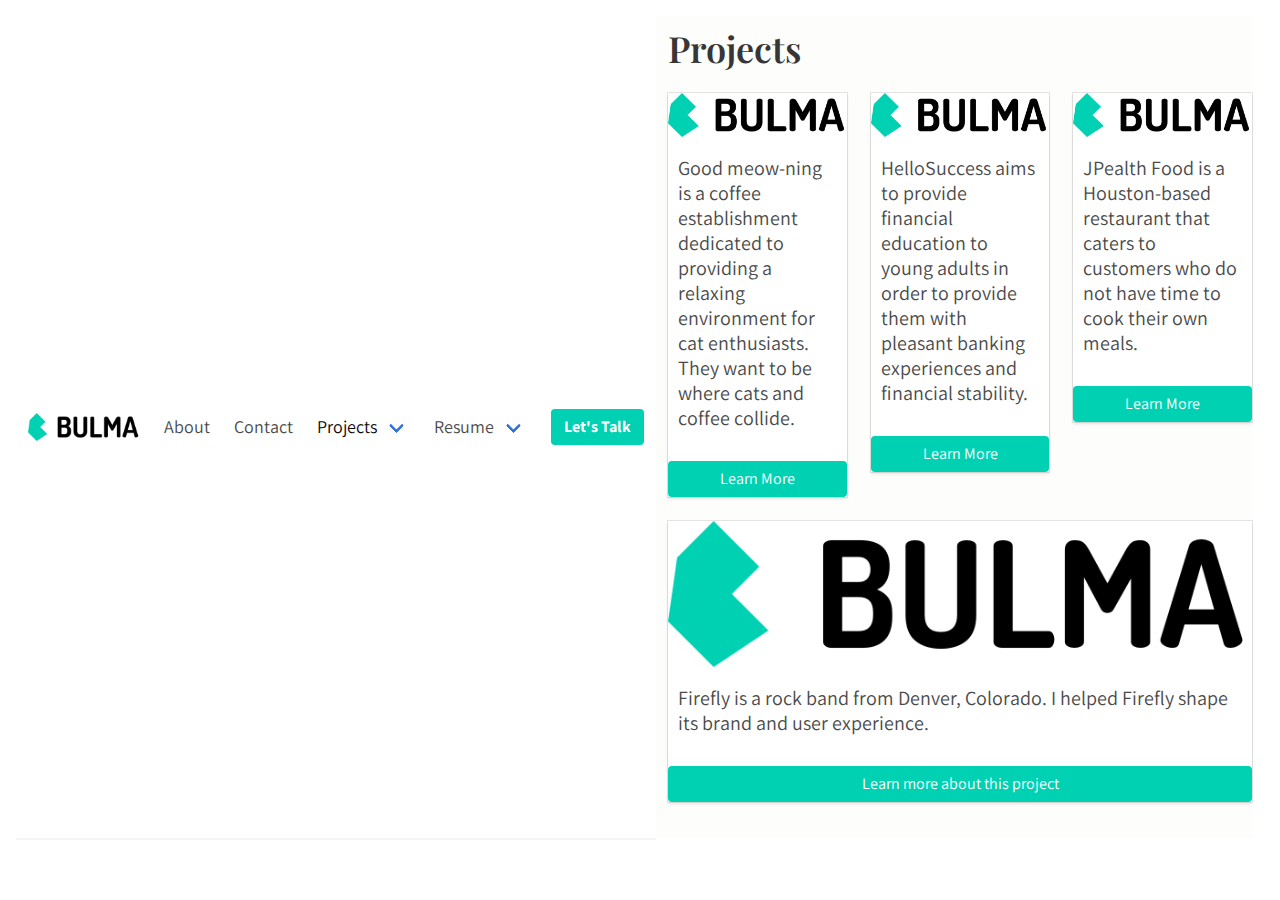
<file: images/Ux Projects.html>
<!DOCTYPE html>
<html lang="en"><head>
<meta http-equiv="content-type" content="text/html; charset=UTF-8">
		<meta charset="utf-8">
		<meta name="viewport" content="width=device-width, initial-scale=1">
		<title>Ux Projects</title>
		<style type="text/css">svg:not(:root).svg-inline--fa{overflow:visible}.svg-inline--fa{display:inline-block;font-size:inherit;height:1em;overflow:visible;vertical-align:-.125em}.svg-inline--fa.fa-lg{vertical-align:-.225em}.svg-inline--fa.fa-w-1{width:.0625em}.svg-inline--fa.fa-w-2{width:.125em}.svg-inline--fa.fa-w-3{width:.1875em}.svg-inline--fa.fa-w-4{width:.25em}.svg-inline--fa.fa-w-5{width:.3125em}.svg-inline--fa.fa-w-6{width:.375em}.svg-inline--fa.fa-w-7{width:.4375em}.svg-inline--fa.fa-w-8{width:.5em}.svg-inline--fa.fa-w-9{width:.5625em}.svg-inline--fa.fa-w-10{width:.625em}.svg-inline--fa.fa-w-11{width:.6875em}.svg-inline--fa.fa-w-12{width:.75em}.svg-inline--fa.fa-w-13{width:.8125em}.svg-inline--fa.fa-w-14{width:.875em}.svg-inline--fa.fa-w-15{width:.9375em}.svg-inline--fa.fa-w-16{width:1em}.svg-inline--fa.fa-w-17{width:1.0625em}.svg-inline--fa.fa-w-18{width:1.125em}.svg-inline--fa.fa-w-19{width:1.1875em}.svg-inline--fa.fa-w-20{width:1.25em}.svg-inline--fa.fa-pull-left{margin-right:.3em;width:auto}.svg-inline--fa.fa-pull-right{margin-left:.3em;width:auto}.svg-inline--fa.fa-border{height:1.5em}.svg-inline--fa.fa-li{width:2em}.svg-inline--fa.fa-fw{width:1.25em}.fa-layers svg.svg-inline--fa{bottom:0;left:0;margin:auto;position:absolute;right:0;top:0}.fa-layers{display:inline-block;height:1em;position:relative;text-align:center;vertical-align:-.125em;width:1em}.fa-layers svg.svg-inline--fa{-webkit-transform-origin:center center;transform-origin:center center}.fa-layers-counter,.fa-layers-text{display:inline-block;position:absolute;text-align:center}.fa-layers-text{left:50%;top:50%;-webkit-transform:translate(-50%,-50%);transform:translate(-50%,-50%);-webkit-transform-origin:center center;transform-origin:center center}.fa-layers-counter{background-color:#ff253a;border-radius:1em;color:#fff;height:1.5em;line-height:1;max-width:5em;min-width:1.5em;overflow:hidden;padding:.25em;right:0;text-overflow:ellipsis;top:0;-webkit-transform:scale(.25);transform:scale(.25);-webkit-transform-origin:top right;transform-origin:top right}.fa-layers-bottom-right{bottom:0;right:0;top:auto;-webkit-transform:scale(.25);transform:scale(.25);-webkit-transform-origin:bottom right;transform-origin:bottom right}.fa-layers-bottom-left{bottom:0;left:0;right:auto;top:auto;-webkit-transform:scale(.25);transform:scale(.25);-webkit-transform-origin:bottom left;transform-origin:bottom left}.fa-layers-top-right{right:0;top:0;-webkit-transform:scale(.25);transform:scale(.25);-webkit-transform-origin:top right;transform-origin:top right}.fa-layers-top-left{left:0;right:auto;top:0;-webkit-transform:scale(.25);transform:scale(.25);-webkit-transform-origin:top left;transform-origin:top left}.fa-lg{font-size:1.33333em;line-height:.75em;vertical-align:-.0667em}.fa-xs{font-size:.75em}.fa-sm{font-size:.875em}.fa-1x{font-size:1em}.fa-2x{font-size:2em}.fa-3x{font-size:3em}.fa-4x{font-size:4em}.fa-5x{font-size:5em}.fa-6x{font-size:6em}.fa-7x{font-size:7em}.fa-8x{font-size:8em}.fa-9x{font-size:9em}.fa-10x{font-size:10em}.fa-fw{text-align:center;width:1.25em}.fa-ul{list-style-type:none;margin-left:2.5em;padding-left:0}.fa-ul>li{position:relative}.fa-li{left:-2em;position:absolute;text-align:center;width:2em;line-height:inherit}.fa-border{border:solid .08em #eee;border-radius:.1em;padding:.2em .25em .15em}.fa-pull-left{float:left}.fa-pull-right{float:right}.fa.fa-pull-left,.fab.fa-pull-left,.fal.fa-pull-left,.far.fa-pull-left,.fas.fa-pull-left{margin-right:.3em}.fa.fa-pull-right,.fab.fa-pull-right,.fal.fa-pull-right,.far.fa-pull-right,.fas.fa-pull-right{margin-left:.3em}.fa-spin{-webkit-animation:fa-spin 2s infinite linear;animation:fa-spin 2s infinite linear}.fa-pulse{-webkit-animation:fa-spin 1s infinite steps(8);animation:fa-spin 1s infinite steps(8)}@-webkit-keyframes fa-spin{0%{-webkit-transform:rotate(0);transform:rotate(0)}100%{-webkit-transform:rotate(360deg);transform:rotate(360deg)}}@keyframes fa-spin{0%{-webkit-transform:rotate(0);transform:rotate(0)}100%{-webkit-transform:rotate(360deg);transform:rotate(360deg)}}.fa-rotate-90{-webkit-transform:rotate(90deg);transform:rotate(90deg)}.fa-rotate-180{-webkit-transform:rotate(180deg);transform:rotate(180deg)}.fa-rotate-270{-webkit-transform:rotate(270deg);transform:rotate(270deg)}.fa-flip-horizontal{-webkit-transform:scale(-1,1);transform:scale(-1,1)}.fa-flip-vertical{-webkit-transform:scale(1,-1);transform:scale(1,-1)}.fa-flip-horizontal.fa-flip-vertical{-webkit-transform:scale(-1,-1);transform:scale(-1,-1)}:root .fa-flip-horizontal,:root .fa-flip-vertical,:root .fa-rotate-180,:root .fa-rotate-270,:root .fa-rotate-90{-webkit-filter:none;filter:none}.fa-stack{display:inline-block;height:2em;position:relative;width:2em}.fa-stack-1x,.fa-stack-2x{bottom:0;left:0;margin:auto;position:absolute;right:0;top:0}.svg-inline--fa.fa-stack-1x{height:1em;width:1em}.svg-inline--fa.fa-stack-2x{height:2em;width:2em}.fa-inverse{color:#fff}.sr-only{border:0;clip:rect(0,0,0,0);height:1px;margin:-1px;overflow:hidden;padding:0;position:absolute;width:1px}.sr-only-focusable:active,.sr-only-focusable:focus{clip:auto;height:auto;margin:0;overflow:visible;position:static;width:auto}</style><link rel="stylesheet" href="Ux%20Projects_files/bulma.min.css">
		<script defer="defer" src="Ux%20Projects_files/all.js"></script>
        <!-- <link rel="stylesheet" href="css/debug.css"> -->
		<link rel="stylesheet" href="Ux%20Projects_files/helpers.css">
		<link rel="stylesheet" href="Ux%20Projects_files/grid.css">
		<link rel="stylesheet" href="Ux%20Projects_files/style.css">
		<style>
/*Temp Styling*/
.card {
  margin: auto;
}
body{
  margin: 2.2vw;
}
/*sticky*/


.menu{
  position: sticky;
  display: inline-block;
  vertical-align: top;
  max-height: 100vh;
  overflow-y: auto;
  width: 200px;
  top: 0;
  bottom: 0;
  padding: 30px;
}

.content {
  display: inline-block;
}

/* background */	


.center {
	display: flex;
	flex-wrap: nowrap;
	justify-content: center;
	align-items: center;
}	
.card-info > p {
  padding:10px;
}

@media (max-width: 1024px) { .hero { background: white url(images/hero-2.jpg) center / cover; } }
@media (max-width:  768px) { 
  .menu{ display: none;} 
}
@media (min-width:  768px) { 
  /* .mobilemenu{ display: none;} 
  .card {width: 20vw;}
  .mobilecontent{display: none;} */
  .menu{display: none;}
 
}
 

/* responsive */
@media (max-width: 768px) {
	:root {
		font-size: 90%;
	}
}
		</style>
	</head>
	<body>
        <div class="is-widescreen">
            <div class="columns">
                
              <aside class="menu">
                <h1 class="title">LOGO</h1>
              
                <ul class="menu-list">
                  <li><a>About</a></li>
                  <li><a>Contact</a></li>
                  
                  <li><a class="is-active">Projects</a></li>
                  <li><a>Resume</a></li>
                </ul>
            
              </aside>

              <nav class="navbar mobilemenu" role="navigation" aria-label="main navigation">
                <div class="navbar-brand">
                  <a class="navbar-item" href="file:///home/josh/repos/Portfolio/index.html">
                    <img src="Ux%20Projects_files/bulma-logo_002.png" width="112" height="28">
                  </a>
              
                  <a role="button" class="navbar-burger is-active" aria-label="menu" aria-expanded="false" data-target="navbarBasicExample">
                    <span aria-hidden="true"></span>
                    <span aria-hidden="true"></span>
                    <span aria-hidden="true"></span>
                  </a>
                </div>
              
                <div id="navbarBasicExample" class="navbar-menu is-active">
                  <div class="navbar-start">
                    <a class="navbar-item">
                      About
                    </a>
              
                    <a class="navbar-item">
                      Contact
                    </a>
              
                    
                      <a class="navbar-link is-active">
                        Projects
                      </a>
                      <a class="navbar-link">
                        Resume
                      </a>
              
              
              
                  <div class="navbar-end">
                    <div class="navbar-item">
                      <div class="buttons">
                        <a class="button is-primary">
                          <strong>Let's Talk</strong>
                        </a>
                      </div>
                    </div>
                  </div>
                </div>
              </div>
              </nav>
<!-- mobile content -->
              <div class="column content mobilecontent">
                <h1 class="title">Projects</h1>
                <!-- 3x3 layout with flexbox -->
                <div class="columns">
                  <div class="column">
                    <div class="card">
                    <img src="Ux%20Projects_files/bulma-logo.png" alt="Company">
                    <div class="card-info">
                      <p class="subtitle">Good meow-ning is a coffee 
establishment dedicated to providing a relaxing environment for cat 
enthusiasts. They want to be where cats and coffee collide.
                      </p>
                      <a class="button is-primary center">
                        <span>Learn More</span>
                      </a>
                    </div>
                  </div>
                  </div>
                  <div class="column">
                    <div class="card">
                    <img src="Ux%20Projects_files/bulma-logo.png" alt="Company">
                    <div class="card-info">
                      <p class="subtitle">HelloSuccess aims to provide 
financial education to young adults in order to provide them with 
pleasant banking experiences and financial stability. 
                      </p>
                      <a class="button is-primary center">
                        <span>Learn More</span>
                      </a>
                    </div>
                  </div>
                  </div>
                  <div class="column">
                    <div class="card">
                    <img src="Ux%20Projects_files/bulma-logo.png" alt="Company">
                    <div class="card-info">
                      <p class="subtitle">JPealth Food is a Houston-based restaurant that caters to customers who do not have time to cook their own meals.</p>
                      <a class="button is-primary center">
                        <span>Learn More</span>
                      </a>
                    </div>
                  </div>
                  
                  </div>
                </div>

                <!-- 3x3 layout with flexbox -->
                <div class="columns">
                  <div class="column">
                    <div class="card">
                    <img src="Ux%20Projects_files/bulma-logo.png" alt="Company">
                    <div class="card-info">
                      <p class="subtitle">Firefly is a rock band from Denver, Colorado. I helped Firefly shape its brand and user experience.</p>
                      <a class="button is-primary center">
                        <span>Learn more about this project</span>
                      </a>
                    </div>
                  </div>
                  </div>
            </div>
          </div>
          <script src="Ux%20Projects_files/nav.js"></script>
	
</div></div></body></html>
</file>
